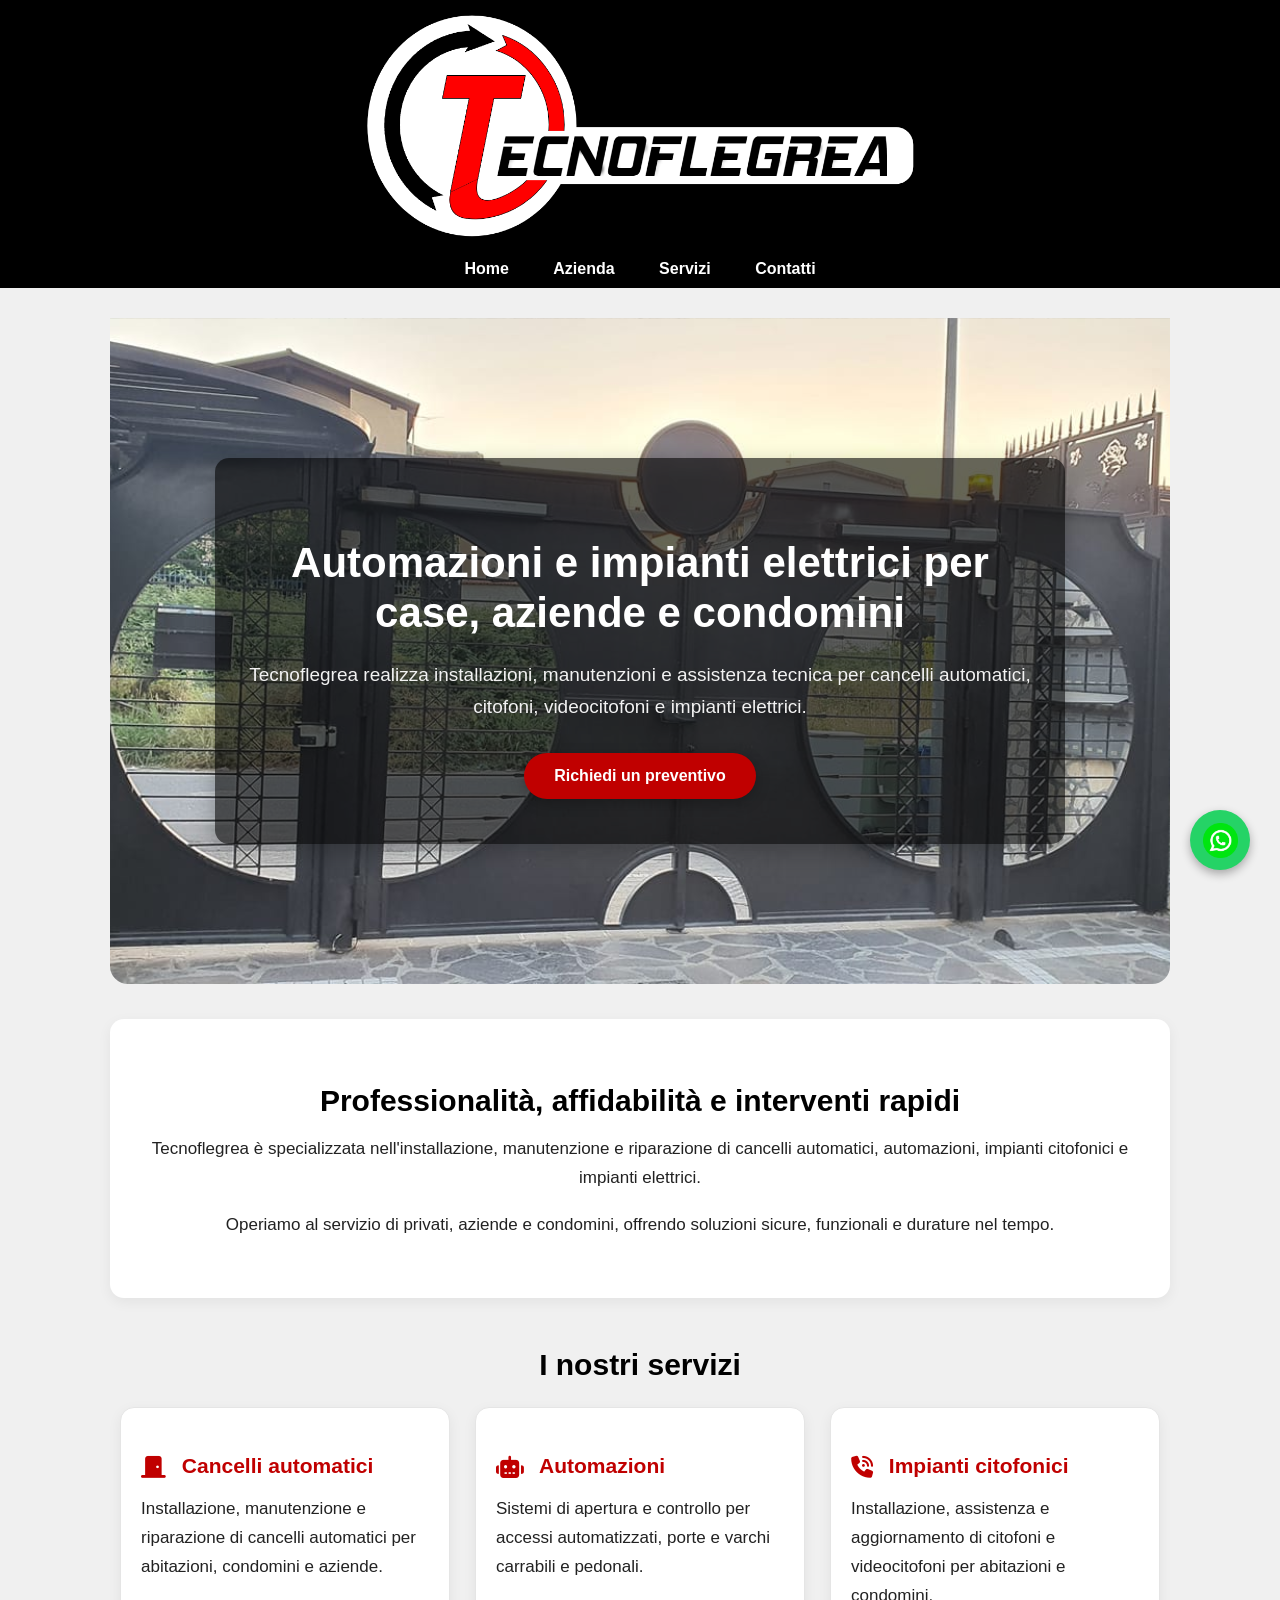
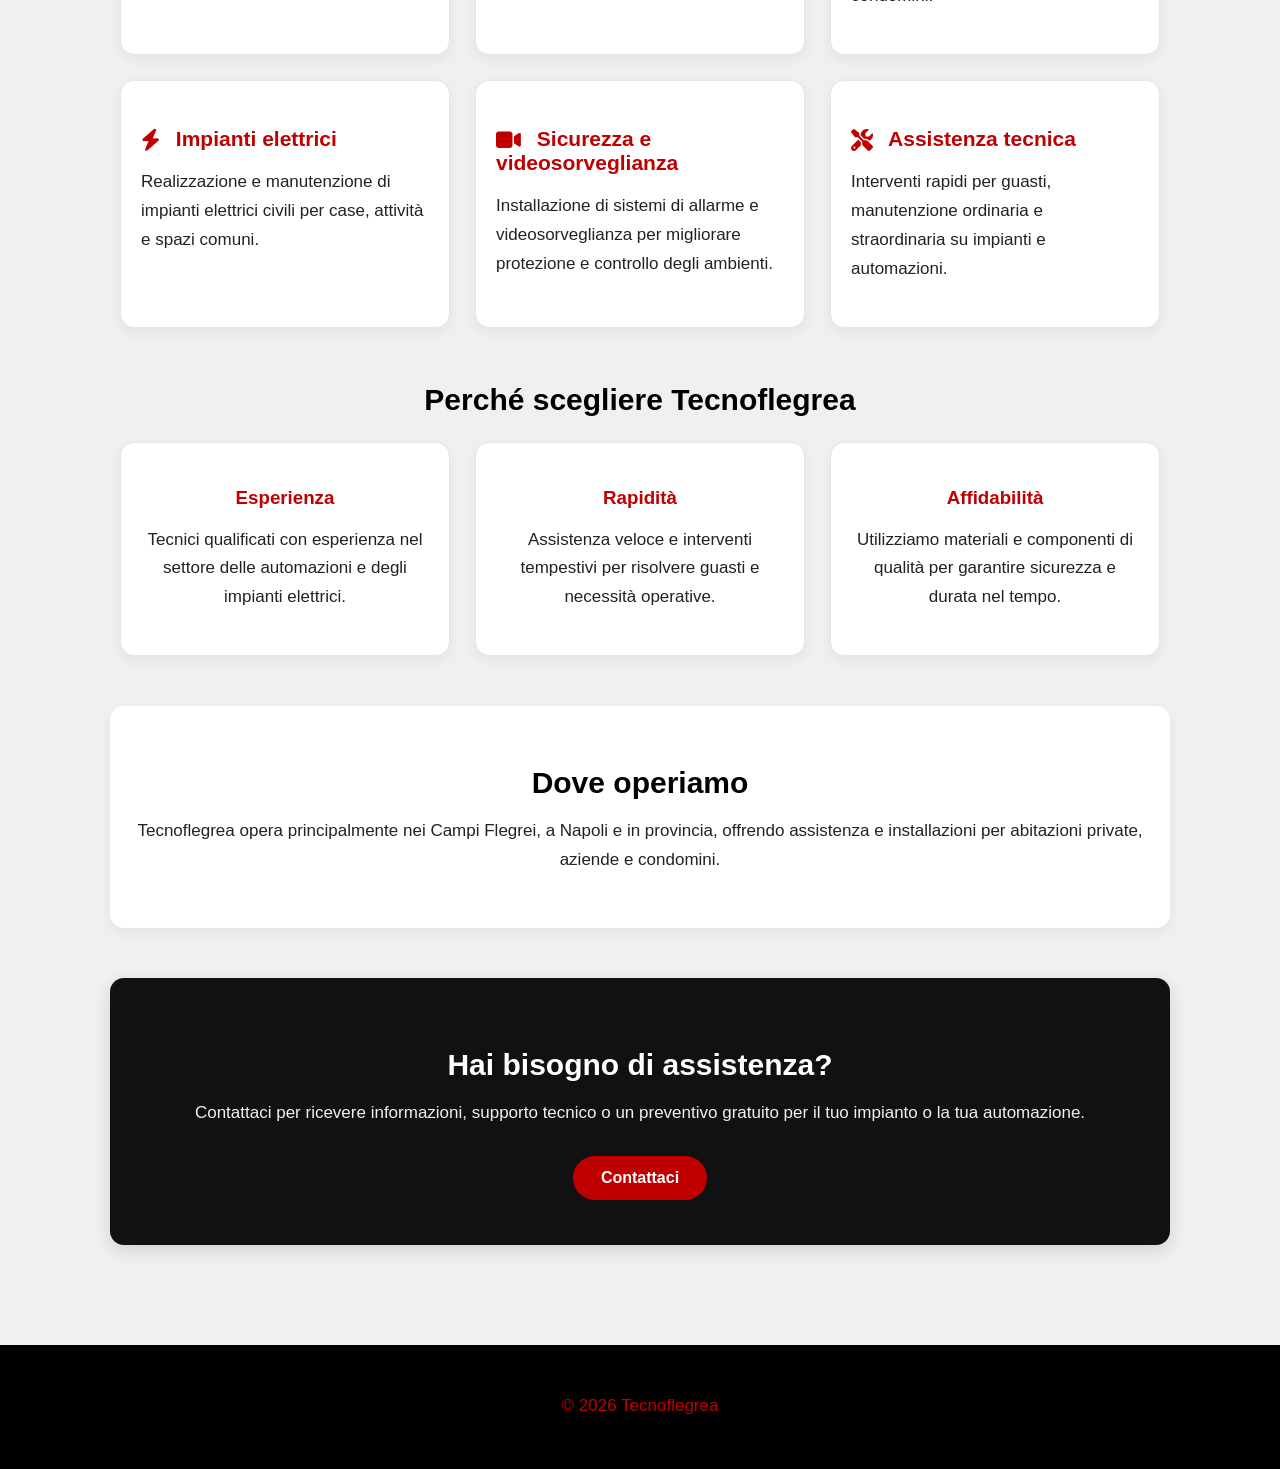
<file: index.html>
<!DOCTYPE html>
<html lang="it">
<head>
    <meta charset="UTF-8">
    <meta name="viewport" content="width=device-width, initial-scale=1.0">
    <title>Tecnoflegrea</title>
    <meta name="description" content="Tecnoflegrea si occupa di installazione e manutenzione di cancelli automatici, impianti citofonici, automazioni e impianti elettrici a Napoli e nei Campi Flegrei.">
    <link rel="stylesheet" href="css/style.css?v=2">
    <link rel="stylesheet" href="https://cdnjs.cloudflare.com/ajax/libs/font-awesome/6.5.0/css/all.min.css">
</head>
<body>

<header>
    <div id="header-logo">
        <img src="immagini/logo-tecnoflegrea.png" alt="Logo Tecnoflegrea" class="logo-grande">
    </div>

    <nav id="menu-principale">
        <a href="index.html">Home</a>
        <a href="pagine/azienda.html">Azienda</a>
        <a href="pagine/servizi.html">Servizi</a>
        <a href="pagine/contatti.html">Contatti</a>
    </nav>
</header>

<main>
    <section id="hero">
        <div class="hero-overlay"></div>
        <div class="hero-content">
            <h1>Automazioni e impianti elettrici per case, aziende e condomini</h1>

            <p>
                Tecnoflegrea realizza installazioni, manutenzioni e assistenza tecnica
                per cancelli automatici, citofoni, videocitofoni e impianti elettrici.
            </p>

            <a href="pagine/contatti.html" class="btn-hero">Richiedi un preventivo</a>
        </div>
    </section>

    <section id="intro" class="animazione">
        <h2>Professionalità, affidabilità e interventi rapidi</h2>

        <p>
            Tecnoflegrea è specializzata nell'installazione, manutenzione e riparazione
            di cancelli automatici, automazioni, impianti citofonici e impianti elettrici.
        </p>

        <p>
            Operiamo al servizio di privati, aziende e condomini, offrendo soluzioni
            sicure, funzionali e durature nel tempo.
        </p>
    </section>

    <section id="servizi-home" class="animazione">
        <h2>I nostri servizi</h2>

        <div class="servizi-container">
            <div class="servizio">
                <h3><i class="fas fa-door-closed"></i> Cancelli automatici</h3>
                <p>Installazione, manutenzione e riparazione di cancelli automatici per abitazioni, condomini e aziende.</p>
            </div>

            <div class="servizio">
                <h3><i class="fas fa-robot"></i> Automazioni</h3>
                <p>Sistemi di apertura e controllo per accessi automatizzati, porte e varchi carrabili e pedonali.</p>
            </div>

            <div class="servizio">
                <h3><i class="fas fa-phone-volume"></i> Impianti citofonici</h3>
                <p>Installazione, assistenza e aggiornamento di citofoni e videocitofoni per abitazioni e condomini.</p>
            </div>

            <div class="servizio">
                <h3><i class="fas fa-bolt"></i> Impianti elettrici</h3>
                <p>Realizzazione e manutenzione di impianti elettrici civili per case, attività e spazi comuni.</p>
            </div>

            <div class="servizio">
                <h3><i class="fas fa-video"></i> Sicurezza e videosorveglianza</h3>
                <p>Installazione di sistemi di allarme e videosorveglianza per migliorare protezione e controllo degli ambienti.</p>
            </div>

            <div class="servizio">
                <h3><i class="fas fa-tools"></i> Assistenza tecnica</h3>
                <p>Interventi rapidi per guasti, manutenzione ordinaria e straordinaria su impianti e automazioni.</p>
            </div>
        </div>
    </section>

    <section id="vantaggi" class="animazione">
        <h2>Perché scegliere Tecnoflegrea</h2>

        <div class="vantaggi-container">
            <div class="vantaggio">
                <h3>Esperienza</h3>
                <p>Tecnici qualificati con esperienza nel settore delle automazioni e degli impianti elettrici.</p>
            </div>

            <div class="vantaggio">
                <h3>Rapidità</h3>
                <p>Assistenza veloce e interventi tempestivi per risolvere guasti e necessità operative.</p>
            </div>

            <div class="vantaggio">
                <h3>Affidabilità</h3>
                <p>Utilizziamo materiali e componenti di qualità per garantire sicurezza e durata nel tempo.</p>
            </div>
        </div>
    </section>

    <section id="zona-servizio" class="animazione">
        <h2>Dove operiamo</h2>

        <p>
            Tecnoflegrea opera principalmente nei Campi Flegrei, a Napoli e in provincia,
            offrendo assistenza e installazioni per abitazioni private, aziende e condomini.
        </p>
    </section>

    <section id="cta-home" class="animazione">
        <h2>Hai bisogno di assistenza?</h2>

        <p>
            Contattaci per ricevere informazioni, supporto tecnico o un preventivo gratuito
            per il tuo impianto o la tua automazione.
        </p>

        <a href="pagine/contatti.html" class="btn">Contattaci</a>
    </section>
</main>

<footer>
    <div class="footer-contenuto">
        <p>© 2026 Tecnoflegrea</p>
    </div>
</footer>

<a href="https://wa.me/393337295271" target="_blank" class="whatsapp-float">
    <img src="immagini/whatsapp.png" alt="WhatsApp">
</a>

<script>
const elementi = document.querySelectorAll('.animazione');

function mostraElementi() {
    elementi.forEach(el => {
        const posizione = el.getBoundingClientRect().top;
        const altezzaSchermo = window.innerHeight;

        if (posizione < altezzaSchermo - 100) {
            el.classList.add('attiva');
        }
    });
}

window.addEventListener('scroll', mostraElementi);
window.addEventListener('load', mostraElementi);
</script>

</body>
</html>
</file>
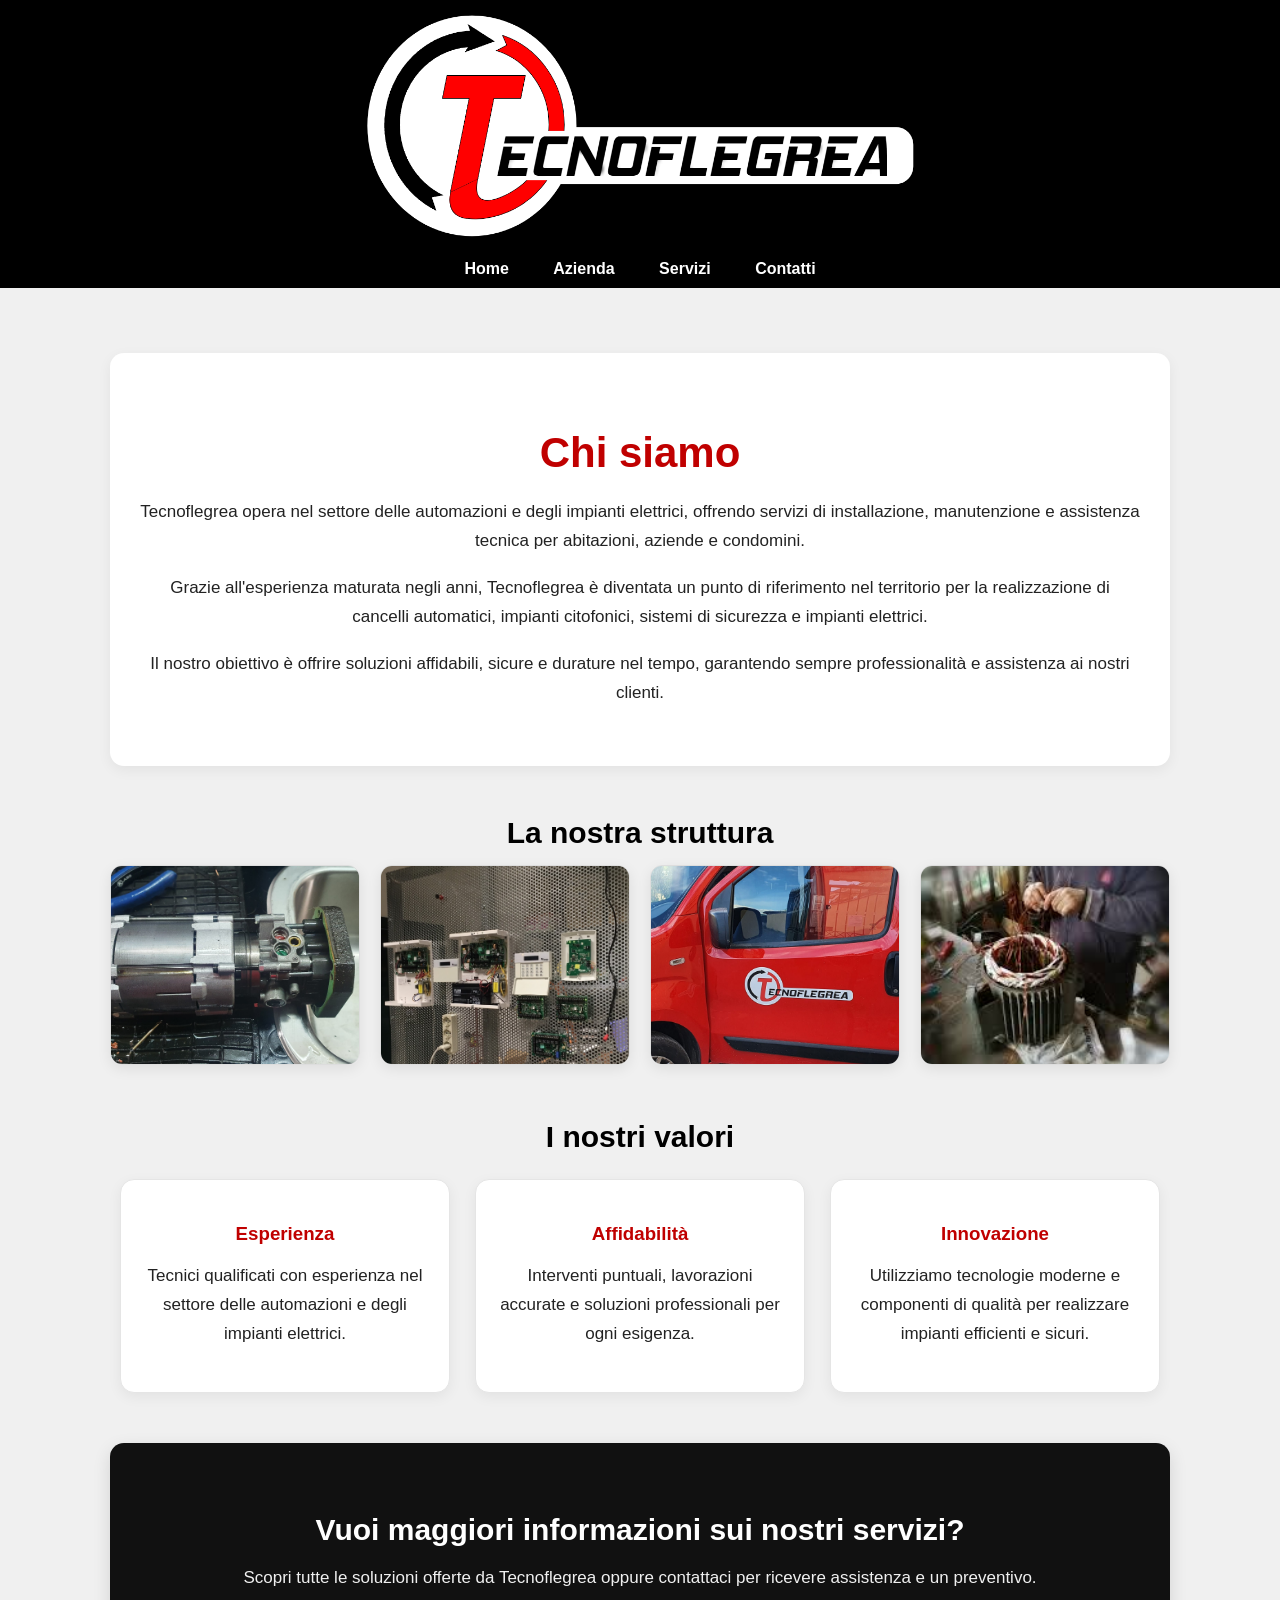
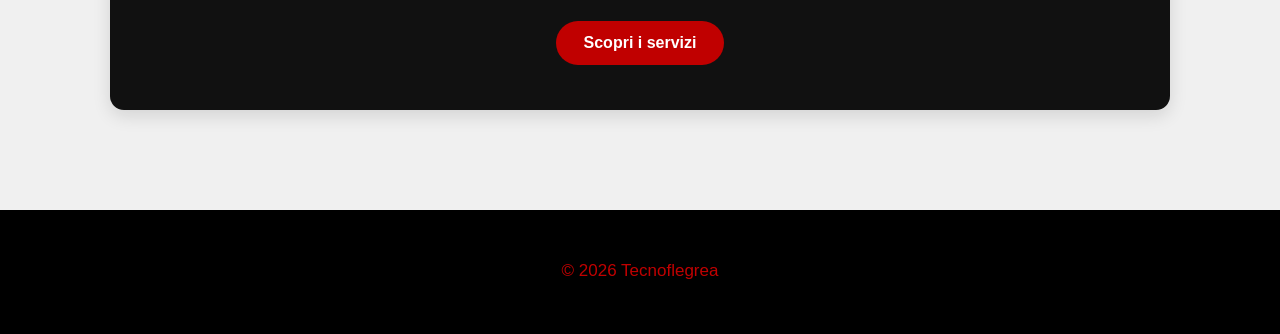
<file: pagine/azienda.html>
<!DOCTYPE html>
<html lang="it">
<head>
    <meta charset="UTF-8">
    <meta name="viewport" content="width=device-width, initial-scale=1.0">
    <title>Tecnoflegrea</title>
    <meta name="description" content="Scopri Tecnoflegrea: esperienza, affidabilità e professionalità nel settore delle automazioni e degli impianti elettrici a Napoli e nei Campi Flegrei.">
    <link rel="stylesheet" href="../css/style.css?v=2">
    <link rel="stylesheet" href="https://cdnjs.cloudflare.com/ajax/libs/font-awesome/6.5.0/css/all.min.css">
</head>


<body>

<!-- ============================ -->
<!-- HEADER: Logo + Menu -->
<!-- ============================ -->
<header>
    <div id="header-logo">
        <img src="../immagini/logo-tecnoflegrea.png" alt="Logo Tecnoflegrea" class="logo-grande">
    </div>

    <nav id="menu-principale">
        <a href="../index.html">Home</a>
        <a href="azienda.html">Azienda</a>
        <a href="servizi.html">Servizi</a>
        <a href="contatti.html">Contatti</a>
    </nav>
</header>

<main>
   <!-- ============================ -->
   <!-- SEZIONE INTRODUZIONE AZIENDA -->
   <!-- ============================ -->
    <section id="intro-azienda">
        <h1>Chi siamo</h1>
        <p>
Tecnoflegrea opera nel settore delle automazioni e degli impianti elettrici,
offrendo servizi di installazione, manutenzione e assistenza tecnica
per abitazioni, aziende e condomini.
</p>

<p>
Grazie all'esperienza maturata negli anni, Tecnoflegrea è diventata
un punto di riferimento nel territorio per la realizzazione
di cancelli automatici, impianti citofonici, sistemi di sicurezza
e impianti elettrici.
</p>

<p>
Il nostro obiettivo è offrire soluzioni affidabili, sicure
e durature nel tempo, garantendo sempre professionalità
e assistenza ai nostri clienti.
</p>
    </section>

    <section id="azienda-gallery">
    <h2>La nostra struttura</h2>
    <div class="gallery-azienda">
        <img src="../immagini/revisione-motore.jpg" alt="Manutenzione motore cancello automatico">
        <img src="../immagini/Laboratorio.jpg" alt="Officina e attrezzature">
        <img src="../immagini/furgone.jpg" alt="Mezzi e strumenti">
        <img src="../immagini/operaio.jpg" alt="Tecnico al lavoro">
    </div>
</section>

    <!-- ============================ -->
    <!-- SEZIONE VALORI E PUNTI DI FORZA -->
    <!-- ============================ -->
    <section id="valori-azienda">
        <h2>I nostri valori</h2>
        <div class="vantaggi-container">
            <div class="vantaggio">
                <h3>Esperienza</h3>
                <p>Tecnici qualificati con esperienza nel settore delle automazioni e degli impianti elettrici.</p>
            </div>
            <div class="vantaggio">
                <h3>Affidabilità</h3>
                <p>Interventi puntuali, lavorazioni accurate  e soluzioni professionali per ogni esigenza.</p>
            </div>
            <div class="vantaggio">
                <h3>Innovazione</h3>
                <p>Utilizziamo tecnologie moderne e componenti di qualità per realizzare impianti efficienti e sicuri.</p>
            </div>
        </div>
    </section>
   <section id="cta-azienda" class="animazione">
        <h2>Vuoi maggiori informazioni sui nostri servizi?</h2>
        <p>
            Scopri tutte le soluzioni offerte da Tecnoflegrea oppure contattaci
            per ricevere assistenza e un preventivo.
        </p>
        <a href="servizi.html" class="btn">Scopri i servizi</a>
    </section>  

</main>

<!-- ============================ -->
<!-- FOOTER -->
<!-- ============================ -->
<footer>
    <div class="footer-contenuto">
        <p>© 2026 Tecnoflegrea</p>
        
        
    </div>
</footer>

<script>
const elementi = document.querySelectorAll('.animazione');

function mostraElementi() {
    elementi.forEach(el => {
        const posizione = el.getBoundingClientRect().top;
        const altezzaSchermo = window.innerHeight;

        if (posizione < altezzaSchermo - 100) {
            el.classList.add('attiva');
        }
    });
}

window.addEventListener('scroll', mostraElementi);
window.addEventListener('load', mostraElementi);
</script>

</body>
</html>
</file>
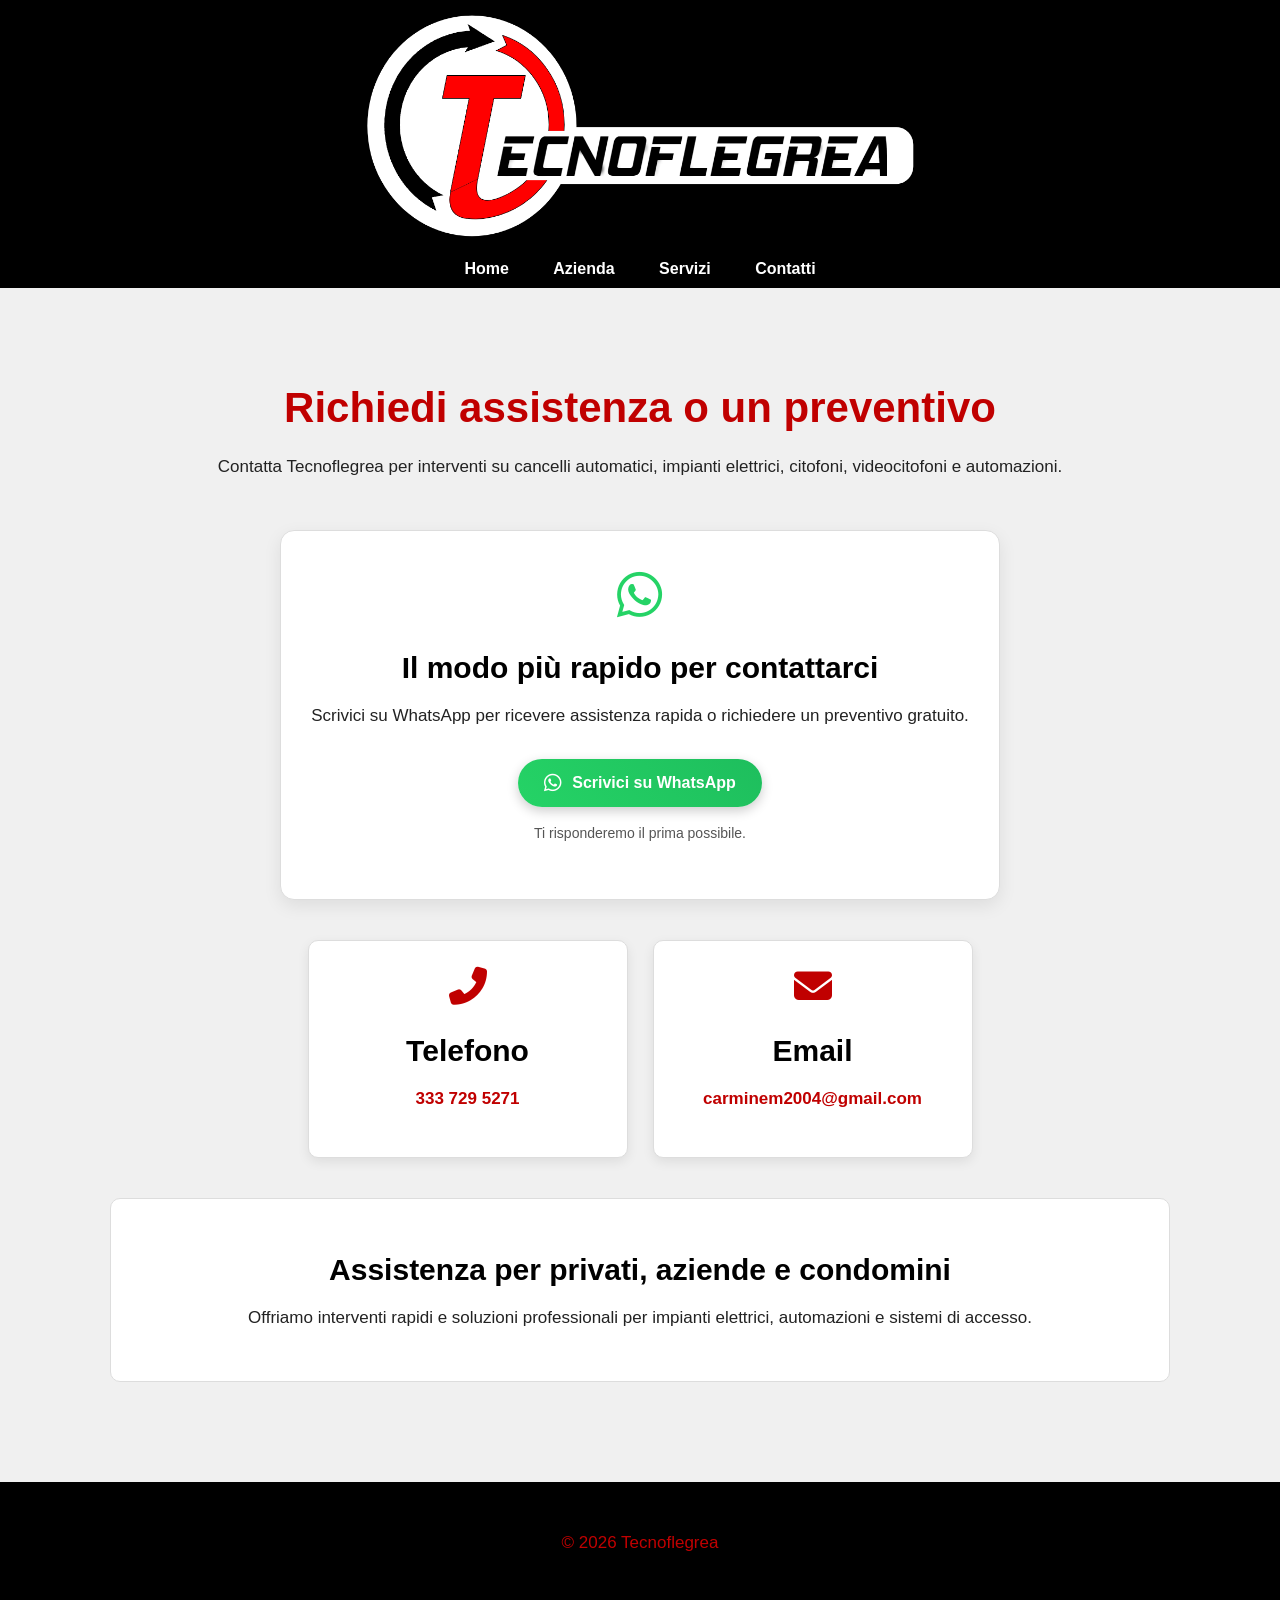
<file: pagine/contatti.html>
<!DOCTYPE html>
<html lang="it">
<head>
    <meta charset="UTF-8">
    <meta name="viewport" content="width=device-width, initial-scale=1.0">
    <title>Tecnoflegrea - Contatti</title>
    <meta name="description" content="Contatta Tecnoflegrea per assistenza, manutenzione o preventivi su impianti elettrici, cancelli automatici e automazioni a Napoli e nei Campi Flegrei.">
    <link rel="stylesheet" href="../css/style.css?v=2">
    <link rel="stylesheet" href="https://cdnjs.cloudflare.com/ajax/libs/font-awesome/6.5.0/css/all.min.css">
</head>
<body>

<header>
    <div id="header-logo">
        <img src="../immagini/logo-tecnoflegrea.png" alt="Logo Tecnoflegrea" class="logo-grande">
    </div>

    <nav id="menu-principale">
        <a href="../index.html">Home</a>
        <a href="azienda.html">Azienda</a>
        <a href="servizi.html">Servizi</a>
        <a href="contatti.html">Contatti</a>
    </nav>
</header>

<main>
    <section id="contatti-intro">
        <h1>Richiedi assistenza o un preventivo</h1>
        <p>
            Contatta Tecnoflegrea per interventi su cancelli automatici,
            impianti elettrici, citofoni, videocitofoni e automazioni.
        </p>
    </section>

    <section id="contatto-principale" class="animazione">
        <div class="contatto-evidenza">
            <div class="contatto-icona grande">
                <i class="fab fa-whatsapp"></i>
            </div>
            <h2>Il modo più rapido per contattarci</h2>
            <p>
                Scrivici su WhatsApp per ricevere assistenza rapida
                o richiedere un preventivo gratuito.
            </p>
            <a href="https://wa.me/393337295271?text=Salve,%20vorrei%20ricevere%20informazioni%20su%20un%20intervento"
               target="_blank"
               class="btn-whatsapp">
               <i class="fab fa-whatsapp"></i> Scrivici su WhatsApp
            </a>
            <p class="nota-contatto">   
                Ti risponderemo il prima possibile.
            </p>
        </div>
    </section>

    <section id="contatti-secondari" class="animazione">
        <div class="contatti-container">
            <div class="contatto-item">
                <div class="contatto-icona">
                    <i class="fas fa-phone-alt"></i>
                </div>
                <h2>Telefono</h2>
                <p><a href="tel:+393337295271">333 729 5271</a></p>
            </div>

            <div class="contatto-item">
                <div class="contatto-icona">
                    <i class="fas fa-envelope"></i>
                </div>
                <h2>Email</h2>
                <p><a href="mailto:carminem2004@gmail.com">carminem2004@gmail.com</a></p>
            </div>
        </div>
    </section>

    <section id="orari-contatti" class="animazione">
        <h2>Assistenza per privati, aziende e condomini</h2>
        <p>
            Offriamo interventi rapidi e soluzioni professionali
            per impianti elettrici, automazioni e sistemi di accesso.
        </p>
    </section>
</main>

<footer>
    <div class="footer-contenuto">
        <p>© 2026 Tecnoflegrea</p>
    </div>
</footer>
<script>
const elementi = document.querySelectorAll('.animazione');

function mostraElementi() {
    elementi.forEach(el => {
        const posizione = el.getBoundingClientRect().top;
        const altezzaSchermo = window.innerHeight;

        if (posizione < altezzaSchermo - 100) {
            el.classList.add('attiva');
        }
    });
}

window.addEventListener('scroll', mostraElementi);
window.addEventListener('load', mostraElementi);
</script>


</body>
</html>
</file>
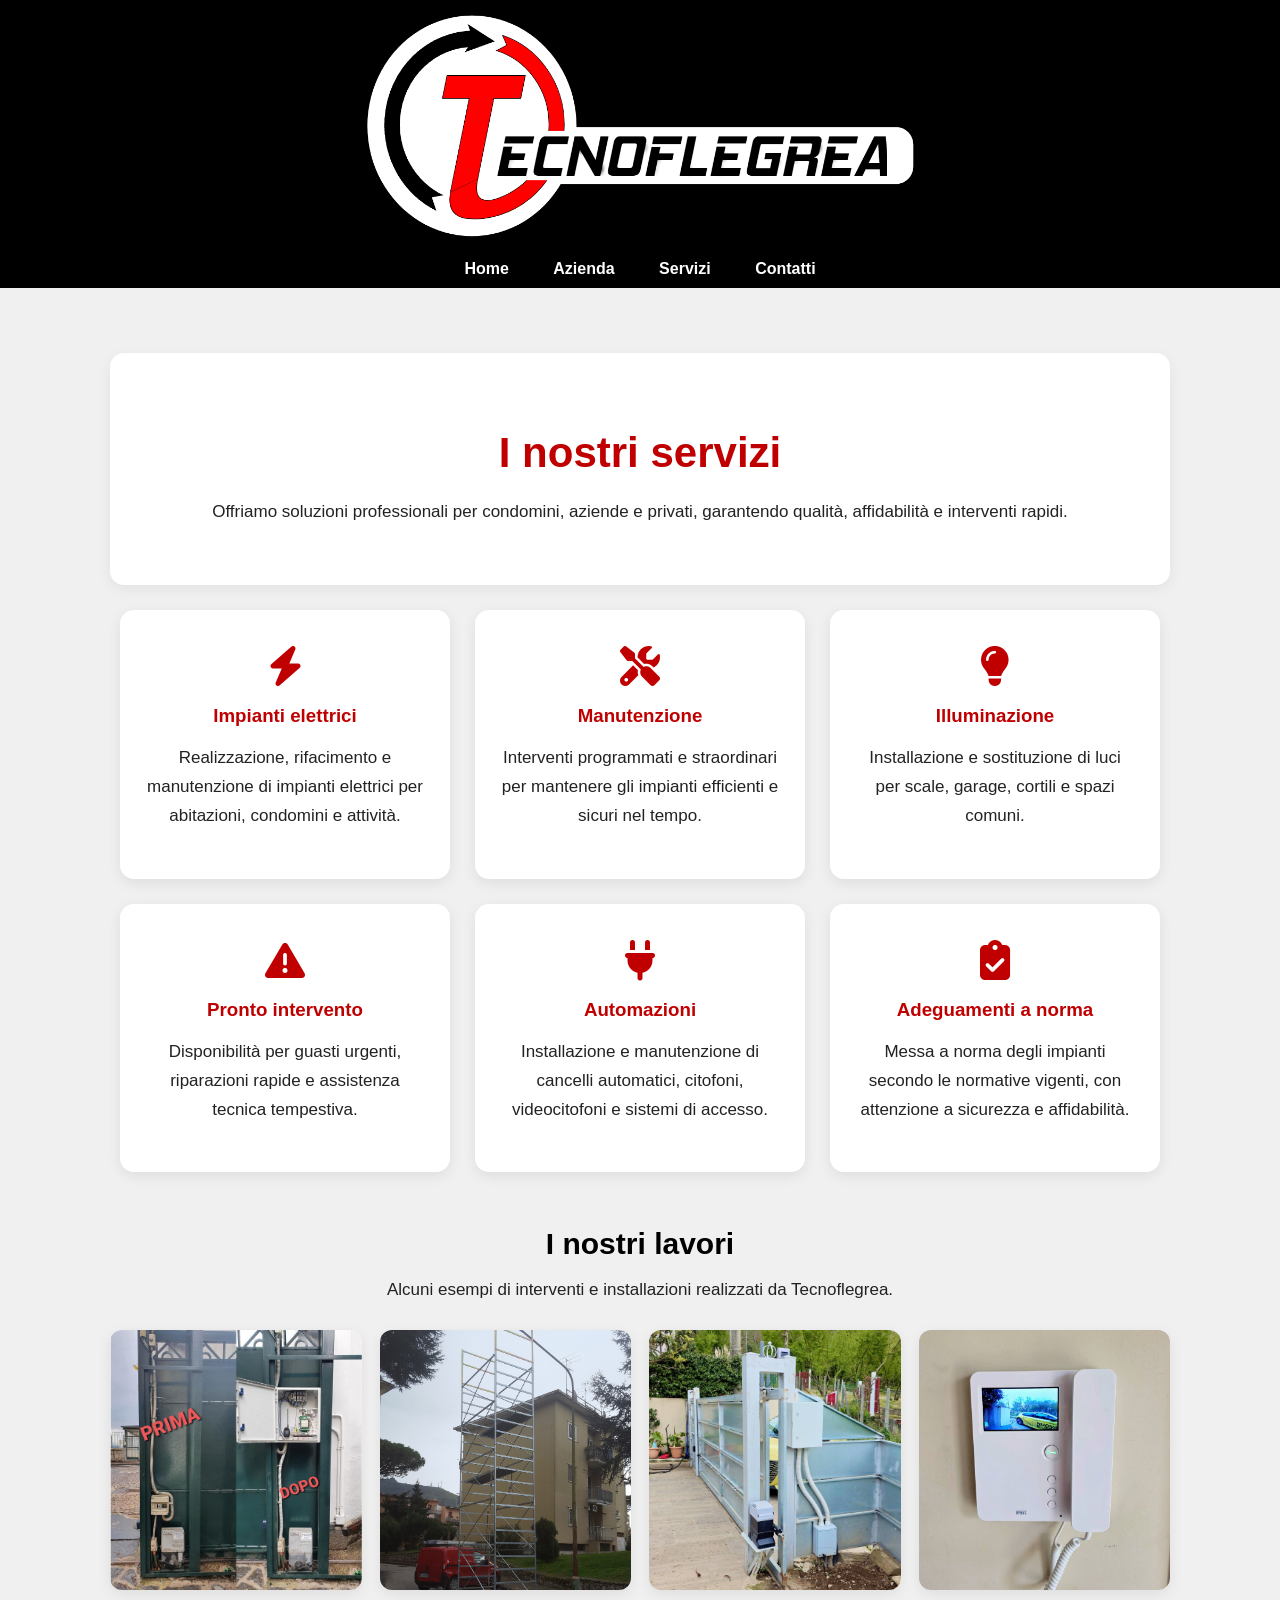
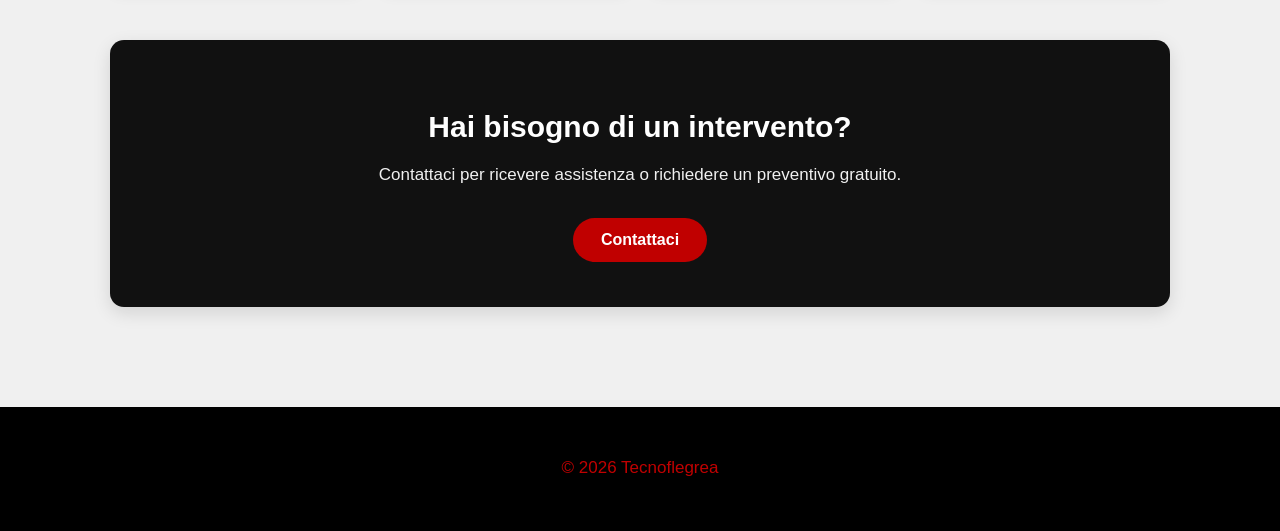
<file: pagine/servizi.html>
<!DOCTYPE html>
<html lang="it">
<head>
    <meta charset="UTF-8">
    <meta name="viewport" content="width=device-width, initial-scale=1.0">
    <title>Tecnoflegrea - Servizi</title>
    <meta name="description" content="Servizi Tecnoflegrea: impianti elettrici, automazioni, cancelli automatici, citofoni e pronto intervento a Napoli e nei Campi Flegrei.">
    <link rel="stylesheet" href="../css/style.css?v=2">
    <link rel="stylesheet" href="https://cdnjs.cloudflare.com/ajax/libs/font-awesome/6.5.0/css/all.min.css">
</head>
<body>

<header>
    <div id="header-logo">
        <img src="../immagini/logo-tecnoflegrea.png" alt="Logo Tecnoflegrea" class="logo-grande">
    </div>

    <nav id="menu-principale">
        <a href="../index.html">Home</a>
        <a href="azienda.html">Azienda</a>
        <a href="servizi.html">Servizi</a>
        <a href="contatti.html">Contatti</a>
    </nav>
</header>

<main>
    <section class="servizi-intro animazione">
        <h1>I nostri servizi</h1>
        <p>
            Offriamo soluzioni professionali per condomini, aziende e privati,
            garantendo qualità, affidabilità e interventi rapidi.
        </p>
    </section>

    <section class="servizi-container animazione">
        <div class="servizio-card">
           <!-- da inserire  e modificare all'occorrenza  <img src="../immagini/impianto1.jpg" alt="Impianti elettrici">  -->
            <div class="icona"><i class="fas fa-bolt"></i></div>
            <h3>Impianti elettrici</h3>
            <p>Realizzazione, rifacimento e manutenzione di impianti elettrici per abitazioni, condomini e attività.</p>
        </div>

        <div class="servizio-card">
            <!-- da inserire  e modificare all'occorrenza  <img src="../immagini/impianto1.jpg" alt="Impianti elettrici">  -->
            <div class="icona"><i class="fas fa-tools"></i></div>
            <h3>Manutenzione</h3>
            <p>Interventi programmati e straordinari per mantenere gli impianti efficienti e sicuri nel tempo.</p>
        </div>

        <div class="servizio-card">
            <!-- da inserire  e modificare all'occorrenza  <img src="../immagini/impianto1.jpg" alt="Impianti elettrici">  -->
            <div class="icona"><i class="fas fa-lightbulb"></i></div>
            <h3>Illuminazione</h3>
            <p>Installazione e sostituzione di luci per scale, garage, cortili e spazi comuni.</p>
        </div>

        <div class="servizio-card">
            <!-- da inserire  e modificare all'occorrenza  <img src="../immagini/impianto1.jpg" alt="Impianti elettrici">  -->
            <div class="icona"><i class="fas fa-exclamation-triangle"></i></div>
            <h3>Pronto intervento</h3>
            <p>Disponibilità per guasti urgenti, riparazioni rapide e assistenza tecnica tempestiva.</p>
        </div>

        <div class="servizio-card">
            <!-- da inserire  e modificare all'occorrenza  <img src="../immagini/impianto1.jpg" alt="Impianti elettrici">  -->
            <div class="icona"><i class="fas fa-plug"></i></div>
            <h3>Automazioni</h3>
            <p>Installazione e manutenzione di cancelli automatici, citofoni, videocitofoni e sistemi di accesso.</p>
        </div>

        <div class="servizio-card">
            <!-- da inserire  e modificare all'occorrenza  <img src="../immagini/impianto1.jpg" alt="Impianti elettrici">  -->
            <div class="icona"><i class="fas fa-clipboard-check"></i></div>
            <h3>Adeguamenti a norma</h3>
            <p>Messa a norma degli impianti secondo le normative vigenti, con attenzione a sicurezza e affidabilità.</p>
        </div>
    </section>

    <section class="lavori animazione">
        <h2>I nostri lavori</h2>
        <p class="testo-sezione">
            Alcuni esempi di interventi e installazioni realizzati da Tecnoflegrea.
        </p>

        <div class="lavori-grid">
            <img src="../immagini/cancello messo a norma.jpg" alt="Cancello messo a norma">
            <img src="../immagini/lampione.jpeg" alt="Impianto di illuminazione esterna">
            <img src="../immagini/cancello.jpg" alt="Cancello automatico installato">
            <img src="../immagini/citofono.jpg" alt="Impianto citofonico">
        </div>
    </section>

    <section class="cta-servizi animazione">
        <h2>Hai bisogno di un intervento?</h2>
        <p>Contattaci per ricevere assistenza o richiedere un preventivo gratuito.</p>
        <a href="contatti.html" class="btn">Contattaci</a>
    </section>
</main>

<footer>
    <div class="footer-contenuto">
        <p>© 2026 Tecnoflegrea</p>
    </div>
</footer>

<script>
const elementi = document.querySelectorAll('.animazione');

function mostraElementi() {
    elementi.forEach(el => {
        const posizione = el.getBoundingClientRect().top;
        const altezzaSchermo = window.innerHeight;

        if (posizione < altezzaSchermo - 100) {
            el.classList.add('attiva');
        }
    });
}

window.addEventListener('scroll', mostraElementi);
window.addEventListener('load', mostraElementi);
</script>

</body>
</html>
</file>
<file: css/style.css>
/* ================================================== */
/* CSS COMPLETO - Tecnoflegrea                        */
/* Colori aziendali: rosso (#c00000) e nero (#000)    */
/* ================================================== */

/* ==================== */
/* STILE GENERALE       */
/* ==================== */
* {
    box-sizing: border-box;
}

html,
body {
    margin: 0;
    padding: 0;
    width: 100%;
}

body {
    font-family: Arial, Helvetica, sans-serif;
    background: #f0f0f0;
    color: #222;
}

main {
    max-width: 1100px;
    margin: 0 auto;
    padding: 30px 20px 50px;
}

h1 {
    color: #000;
    font-size: 42px;
    line-height: 1.2;
    margin-bottom: 20px;
}

h2 {
    color: #000;
    font-size: 30px;
    margin-bottom: 15px;
    text-align: center;
}

p {
    line-height: 1.7;
    margin-bottom: 18px;
    font-size: 17px;
}

ul {
    margin-left: 20px;
}

.testo-sezione {
    text-align: center;
    max-width: 750px;
    margin: 0 auto 25px;
}

/* ==================== */
/* HEADER               */
/* ==================== */
#header-logo {
    background: #000;
    height: 250px;
    display: flex;
    align-items: center;
    justify-content: center;
    overflow: hidden;
}

.logo-grande {
    max-height: 230%;
    width: auto;
}

#menu-principale {
    background: #000;
    text-align: center;
    padding: 10px 0;
}

#menu-principale a {
    color: #fff;
    margin: 0 20px;
    text-decoration: none;
    font-weight: bold;
}

#menu-principale a:hover {
    color: #c00000;
}

/* ==================== */
/* FOOTER               */
/* ==================== */
footer {
    background: #000;
    color: #c00000;
    width: 100%;
    margin: 0;
    padding: 30px 0;
    margin-top: 50px;
}

.footer-contenuto {
    max-width: 1100px;
    margin: auto;
    text-align: center;
}

/* ==================== */
/* BOTTONI GENERALI     */
/* ==================== */
.btn {
    display: inline-block;
    background: #c00000;
    color: #fff;
    padding: 13px 28px;
    margin-top: 10px;
    text-decoration: none;
    border-radius: 30px;
    font-weight: bold;
    transition: all 0.3s ease;
}

.btn:hover {
    background: #a00000;
    transform: translateY(-2px);
}

.btn-hero {
    display: inline-block;
    background: #c00000;
    color: #fff;
    padding: 14px 30px;
    text-decoration: none;
    font-weight: bold;
    border-radius: 30px;
    box-shadow: 0 4px 14px rgba(0, 0, 0, 0.25);
    transition: all 0.3s ease;
}

.btn-hero:hover {
    background: #a00000;
    transform: translateY(-2px);
}

.btn-contatto {
    display: inline-block;
    margin-top: 15px;
    padding: 12px 25px;
    background: #c00000;
    color: #fff;
    text-decoration: none;
    border-radius: 5px;
    font-weight: bold;
}

.btn-contatto:hover {
    background: #a00000;
}

.btn-whatsapp {
    display: inline-flex;
    align-items: center;
    gap: 10px;
    background: linear-gradient(45deg, #25D366, #1ebe5d);
    color: #fff;
    padding: 14px 26px;
    border-radius: 30px;
    text-decoration: none;
    font-weight: bold;
    font-size: 16px;
    box-shadow: 0 4px 12px rgba(0, 0, 0, 0.2);
    transition: all 0.3s ease;
    margin-top: 10px;
}

.btn-whatsapp i {
    font-size: 20px;
}

.btn-whatsapp:hover {
    transform: translateY(-3px) scale(1.03);
    box-shadow: 0 8px 20px rgba(0, 0, 0, 0.25);
}

.btn-whatsapp:active {
    transform: scale(0.98);
}

/* ==================== */
/* WHATSAPP FISSO       */
/* ==================== */
.whatsapp-float {
    position: fixed;
    width: 60px;
    height: 60px;
    bottom: 30px;
    right: 30px;
    background-color: #25D366;
    color: #fff;
    border-radius: 50%;
    text-align: center;
    font-size: 30px;
    z-index: 1000;
    display: flex;
    align-items: center;
    justify-content: center;
    box-shadow: 0 4px 10px rgba(0, 0, 0, 0.3);
    transition: transform 0.3s;
}

.whatsapp-float:hover {
    transform: scale(1.1);
}

.whatsapp-float img {
    width: 35px;
    height: 35px;
}

/* ==================== */
/* ANIMAZIONI           */
/* ==================== */
.animazione {
    opacity: 0;
    transform: translateY(40px);
    transition: all 0.8s ease;
}

.animazione.attiva {
    opacity: 1;
    transform: translateY(0);
}

/* ==================== */
/* HOME                 */
/* ==================== */
#hero {
    background-image: url("../immagini/cancello-automatico.jpg");
    background-size: cover;
    background-position: center;
    padding: 140px 20px;
    text-align: center;
    color: #fff;
    border-radius: 0 0 18px 18px;
    overflow: hidden;
}

#hero h1 {
    color: #fff;
}

.hero-content {
    background: rgba(0, 0, 0, 0.60);
    padding: 45px 30px;
    max-width: 850px;
    margin: auto;
    border-radius: 14px;
    box-shadow: 0 8px 24px rgba(0, 0, 0, 0.25);
}

#hero p {
    font-size: 19px;
    margin-bottom: 30px;
    color: #f2f2f2;
}

#intro {
    background: #fff;
    padding: 40px 30px;
    margin-top: 35px;
    border-radius: 14px;
    box-shadow: 0 4px 14px rgba(0, 0, 0, 0.06);
    text-align: center;
}

#servizi-home {
    margin-top: 50px;
}

.servizi-container {
    display: flex;
    flex-wrap: wrap;
    justify-content: center;
    gap: 25px;
    margin-top: 25px;
}

.servizio {
    flex: 1 1 280px;
    max-width: 330px;
    background: #fff;
    padding: 25px 20px;
    border-radius: 14px;
    border: 1px solid #e5e5e5;
    box-shadow: 0 4px 14px rgba(0, 0, 0, 0.06);
    transition: transform 0.3s ease, box-shadow 0.3s ease;
}

.servizio:hover {
    transform: translateY(-6px);
    box-shadow: 0 10px 24px rgba(0, 0, 0, 0.10);
}

.servizio h3 {
    color: #c00000;
    margin-bottom: 12px;
    font-size: 21px;
}

.servizio h3 i {
    color: #c00000;
    margin-right: 10px;
    font-size: 22px;
    vertical-align: middle;
}

#vantaggi {
    margin-top: 55px;
}

.vantaggi-container {
    display: flex;
    flex-wrap: wrap;
    gap: 25px;
    justify-content: center;
    margin-top: 25px;
}

.vantaggio {
    flex: 1 1 280px;
    max-width: 330px;
    background: #fff;
    padding: 25px 20px;
    border-radius: 14px;
    border: 1px solid #e5e5e5;
    text-align: center;
    box-shadow: 0 4px 14px rgba(0, 0, 0, 0.06);
}

.vantaggio h3 {
    color: #c00000;
    margin-bottom: 12px;
}

#zona-servizio {
    margin-top: 50px;
    background: #fff;
    padding: 35px 25px;
    border-radius: 14px;
    text-align: center;
    box-shadow: 0 4px 14px rgba(0, 0, 0, 0.06);
}

#cta-home {
    text-align: center;
    background: #111;
    color: #fff;
    padding: 45px 25px;
    border-radius: 14px;
    margin-top: 50px;
    box-shadow: 0 6px 18px rgba(0, 0, 0, 0.12);
}

#cta-home h2 {
    color: #fff;
}

#cta-home p {
    color: #f0f0f0;
}

/* ==================== */
/* PAGINA AZIENDA       */
/* ==================== */
#intro-azienda {
    background: #fff;
    padding: 40px 30px;
    margin-top: 35px;
    border-radius: 14px;
    box-shadow: 0 4px 14px rgba(0, 0, 0, 0.06);
    text-align: center;
}

#intro-azienda h1 {
    color: #c00000;
    text-align: center;
}

#azienda-gallery {
    margin-top: 50px;
}

#azienda-gallery h2 {
    text-align: center;
    margin-bottom: 15px;
}

.gallery-azienda {
    display: flex;
    flex-wrap: wrap;
    gap: 20px;
    justify-content: center;
}

.gallery-azienda img {
    width: 250px;
    height: 200px;
    object-fit: cover;
    border-radius: 12px;
    border: 1px solid #ddd;
    box-shadow: 0 4px 14px rgba(0, 0, 0, 0.08);
    transition: transform 0.3s ease, box-shadow 0.3s ease;
    cursor: pointer;
}

.gallery-azienda img:hover {
    transform: scale(1.04);
    box-shadow: 0 10px 24px rgba(0, 0, 0, 0.15);
}

#valori-azienda {
    margin-top: 55px;
}

#cta-azienda {
    text-align: center;
    background: #111;
    color: #fff;
    padding: 45px 25px;
    border-radius: 14px;
    margin-top: 50px;
    box-shadow: 0 6px 18px rgba(0, 0, 0, 0.12);
}

#cta-azienda h2 {
    color: #fff;
}

#cta-azienda p {
    color: #f0f0f0;
}

/* ==================== */
/* PAGINA SERVIZI       */
/* ==================== */
.servizi-intro {
    background: #fff;
    padding: 40px 30px;
    margin-top: 35px;
    border-radius: 14px;
    box-shadow: 0 4px 14px rgba(0, 0, 0, 0.06);
    text-align: center;
}

.servizi-intro h1 {
    color: #c00000;
    text-align: center;
}

.servizio-card {
    flex: 1 1 280px;
    max-width: 330px;
    background: #fff;
    border-radius: 14px;
    box-shadow: 0 4px 14px rgba(0, 0, 0, 0.08);
    text-align: center;
    padding: 20px;
    transition: transform 0.3s ease, box-shadow 0.3s ease;
    opacity: 0;
    transform: translateY(30px);
    animation: comparsa 0.8s ease forwards;
}

.servizio-card:nth-child(1) { animation-delay: 0.1s; }
.servizio-card:nth-child(2) { animation-delay: 0.2s; }
.servizio-card:nth-child(3) { animation-delay: 0.3s; }
.servizio-card:nth-child(4) { animation-delay: 0.4s; }
.servizio-card:nth-child(5) { animation-delay: 0.5s; }
.servizio-card:nth-child(6) { animation-delay: 0.6s; }

.servizio-card:hover {
    transform: translateY(-6px);
    box-shadow: 0 10px 24px rgba(0, 0, 0, 0.14);
}

.servizio-card img {
    width: 100%;
    height: 180px;
    object-fit: cover;
    border-radius: 10px;
    margin-bottom: 15px;
}

.servizio-card h3 {
    margin: 15px 0 10px;
    color: #c00000;
}

.servizio-card p {
    padding: 0 5px 10px;
}

.icona {
    font-size: 40px;
    margin: 15px 0;
    color: #c00000;
    transition: transform 0.3s ease, color 0.3s ease;
}

.servizio-card:hover .icona {
    transform: scale(1.15);
    color: #a00000;
}

.lavori {
    margin-top: 55px;
    text-align: center;
}

.lavori-grid {
    display: grid;
    grid-template-columns: repeat(auto-fit, minmax(220px, 1fr));
    gap: 18px;
    margin-top: 25px;
}

.lavori-grid img {
    width: 100%;
    height: 260px;
    object-fit: cover;
    border-radius: 12px;
    box-shadow: 0 4px 14px rgba(0, 0, 0, 0.08);
    transition: transform 0.3s ease, box-shadow 0.3s ease;
}

.lavori-grid img:hover {
    transform: scale(1.03);
    box-shadow: 0 10px 24px rgba(0, 0, 0, 0.14);
}

.cta-servizi {
    text-align: center;
    background: #111;
    color: #fff;
    padding: 45px 25px;
    border-radius: 14px;
    margin-top: 50px;
    box-shadow: 0 6px 18px rgba(0, 0, 0, 0.12);
}

.cta-servizi h2 {
    color: #fff;
}

.cta-servizi p {
    color: #f0f0f0;
}

@keyframes comparsa {
    to {
        opacity: 1;
        transform: translateY(0);
    }
}

/* ==================== */
/* PAGINA CONTATTI      */
/* ==================== */
#contatti-intro {
    text-align: center;
    padding: 30px 20px 10px;
}

#contatti-intro h1 {
    color: #c00000;
    text-align: center;
}

#contatto-principale {
    display: flex;
    justify-content: center;
    margin: 20px 0 40px;
}

.contatto-evidenza {
    max-width: 720px;
    width: 100%;
    background: #fff;
    border: 1px solid #ddd;
    border-radius: 14px;
    padding: 35px 25px;
    text-align: center;
    box-shadow: 0 6px 18px rgba(0, 0, 0, 0.08);
}

.contatto-icona {
    font-size: 38px;
    color: #c00000;
    margin-bottom: 15px;
    transition: transform 0.3s ease, color 0.3s ease;
}

.contatto-item:hover .contatto-icona {
    transform: scale(1.15);
    color: #a00000;
}

.contatto-icona.grande {
    font-size: 52px;
    color: #25D366;
}

.nota-contatto {
    margin-top: 15px;
    font-size: 14px;
    color: #555;
}

#contatti-secondari {
    margin-top: 10px;
}

.contatti-container {
    display: flex;
    flex-wrap: wrap;
    justify-content: center;
    gap: 25px;
}

.contatto-item {
    flex: 1 1 250px;
    max-width: 320px;
    background: #fff;
    padding: 25px 20px;
    border-radius: 10px;
    border: 1px solid #ddd;
    text-align: center;
    box-shadow: 0 4px 12px rgba(0, 0, 0, 0.08);
}

.contatto-item h2 {
    margin-bottom: 10px;
}

.contatto-item a {
    color: #c00000;
    text-decoration: none;
    font-weight: bold;
}

.contatto-item a:hover {
    color: #a00000;
}

#orari-contatti {
    margin-top: 40px;
    text-align: center;
    background: #fff;
    padding: 30px 20px;
    border-radius: 10px;
    border: 1px solid #ddd;
}

/* ==================== */
/* RESPONSIVE           */
/* ==================== */
@media (max-width: 768px) {

    header{
    position: sticky;
    top: 0;
    z-index: 9999;
    box-shadow: 0 4px 12px rgba(0,0,0,0.15);
}
    
    #header-logo {
        background: #000;
        height: 80px;
        padding: 5px 10px;
        overflow: visible;
    }

    .logo-grande {
    display: block;
    width: 72%;
    max-width: 240px;
    height: auto;
    margin: 0 auto;
}

    #menu-principale {
        padding: 8px 0 12px;
    }

    #menu-principale a {
        display: inline-block;
        margin: 6px 8px;
        font-size: 15px;
    }


    main {
        padding: 20px 15px 40px;
    }

    #hero {
        padding: 90px 15px;
        border-radius: 0 0 14px 14px;
    }

    .hero-content {
        padding: 30px 20px;
    }

    h1 {
        font-size: 30px;
    }

    h2 {
        font-size: 24px;
    }

    p {
        font-size: 16px;
    }

    .servizio,
    .vantaggio,
    .servizio-card,
    .contatto-item,
    .contatto-evidenza {
        max-width: 100%;
    }

    .btn-whatsapp {
        width: 100%;
        justify-content: center;
    }

    .whatsapp-float {
        width: 55px;
        height: 55px;
        bottom: 20px;
        right: 20px;
    }

    .whatsapp-float img {
        width: 30px;
        height: 30px;
    }

    .lavori-grid img {
        height: 250px;
    }
}
</file>
